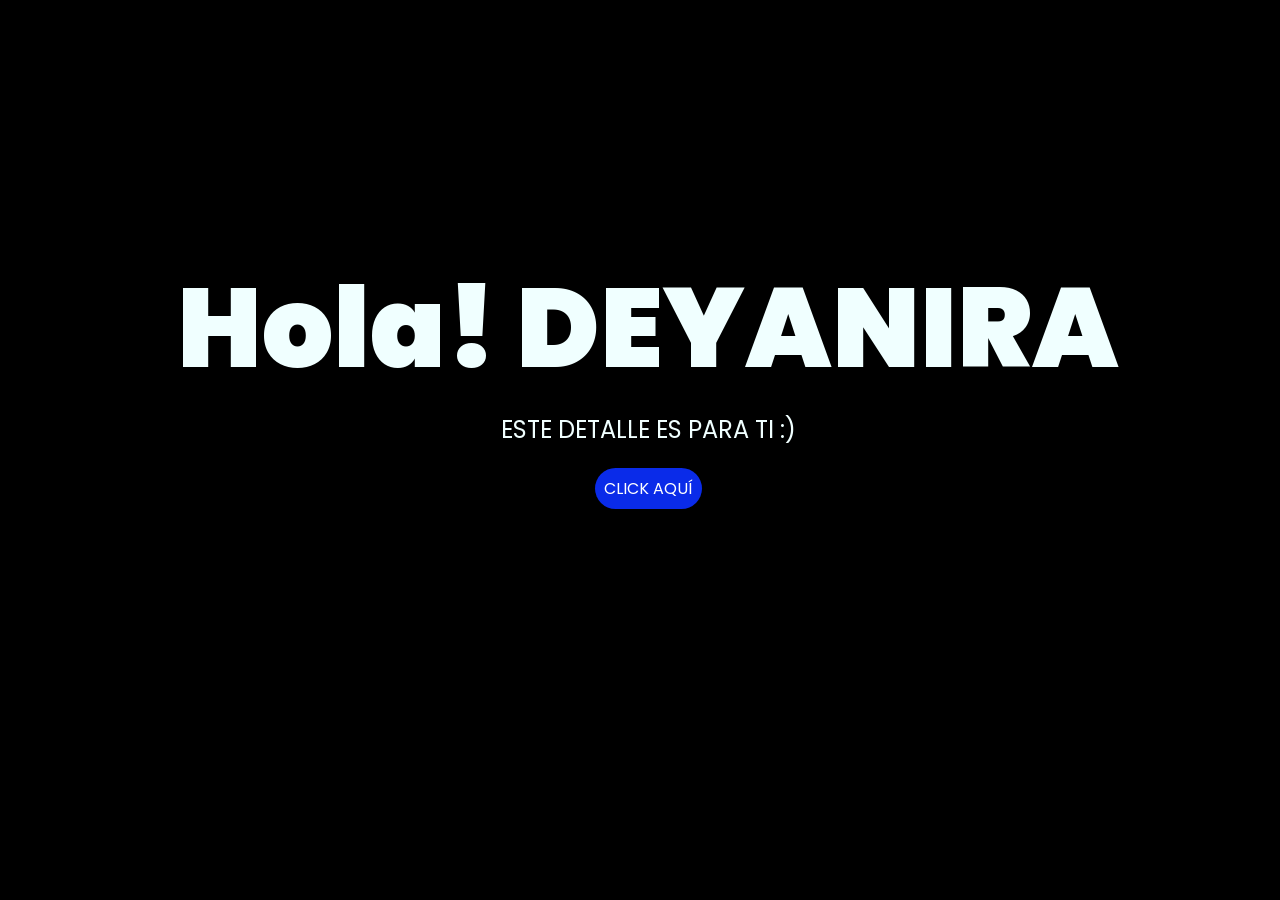
<file: index.html>
<!DOCTYPE html>
<html lang="es">
<head>
    <meta charset="UTF-8">
    <meta name="viewport" content="width=device-width, initial-scale=1.0">
    <link rel="stylesheet" href="css/style.css">
</head>
<body>
    <div class="greetings">
        <span>H</span><span>o</span><span>l</span><span>a</span><span>!</span>
        <span>D</span><span>E</span><span>Y</span><span>A</span><span>N</span><span>I</span><span>R</span><span>A</span>
    </div>
    <div class="description"><span>ESTE DETALLE ES PARA TI :)</span></div>
    <div class="button">
        <button class="botones"><a href="universo.html" style="color: #fff;">CLICK AQUÍ</a></button>
    </div>
    <script src="js/musica.js"></script>
</body>
</html>
</file>
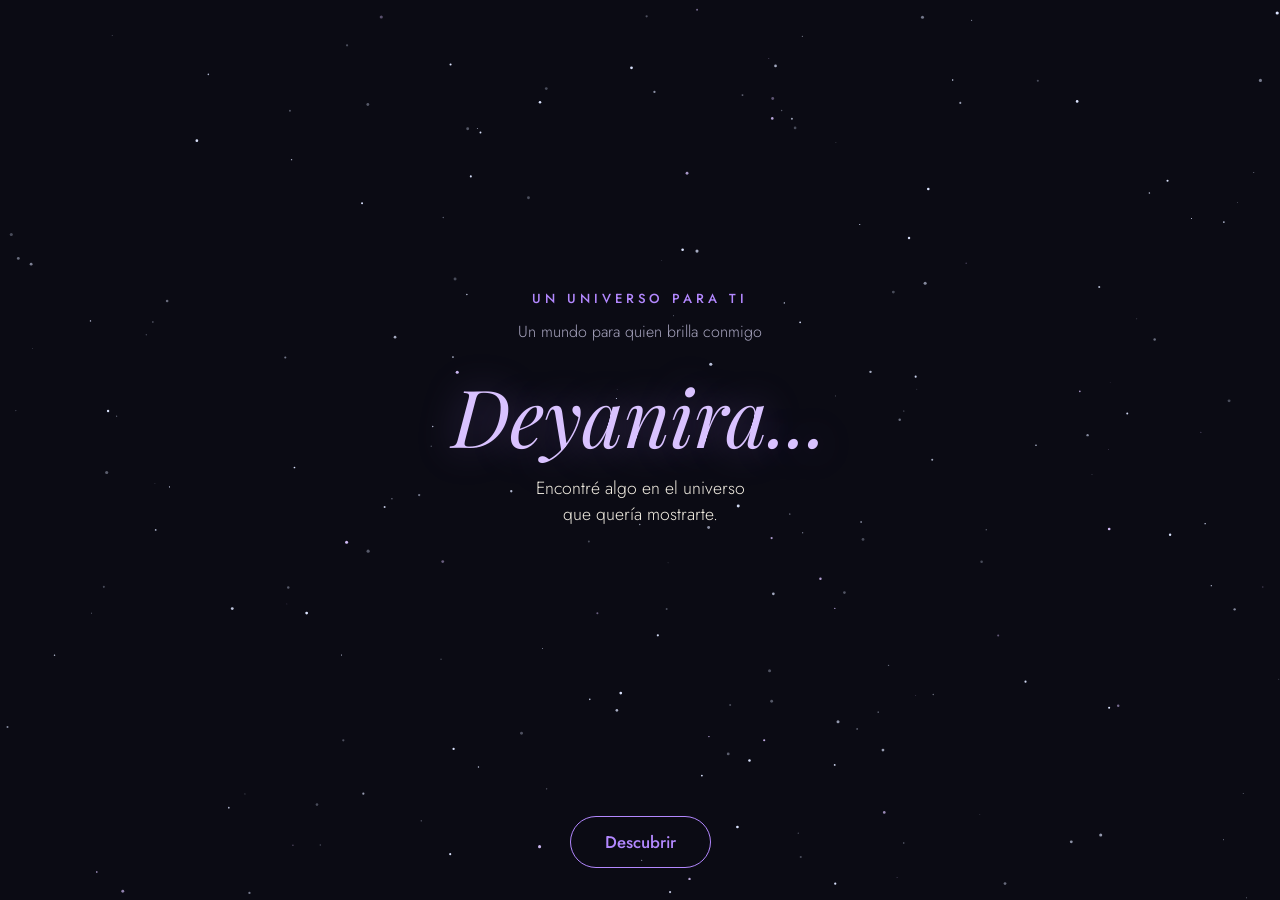
<file: universo.html>
<!DOCTYPE html>
<html lang="es">
<head>
<meta charset="utf-8">
<meta name="viewport" content="width=device-width, initial-scale=1, viewport-fit=cover">
<title>Un universo para ti</title>
<link rel="preconnect" href="https://fonts.googleapis.com">
<link rel="preconnect" href="https://fonts.gstatic.com" crossorigin>
<link href="https://fonts.googleapis.com/css2?family=Jost:wght@300;400;500&family=Playfair+Display:ital,wght@0,400;0,600;1,400&display=swap" rel="stylesheet">
<link rel="stylesheet" href="css/universo.css">
</head>
<body>
<canvas id="sky" aria-hidden="true"></canvas>
<main id="stage" class="welcome">
  <div class="vis" id="vis">
    <div class="planet" aria-hidden="false"><div class="bob"><div class="globe"></div><div class="fws" id="fws"></div></div></div>
  </div>
  <div class="copy" id="copy" aria-live="polite"></div>
  <div class="ctl"><button id="btn" type="button">Descubrir</button></div>
</main>
<div class="photo" id="photo" tabindex="-1" hidden role="dialog" aria-modal="true" aria-label="Foto">
  <figure class="polaroid"><img alt="Foto de Deyanira" hidden><div class="fb" hidden>💜<small></small></div><figcaption></figcaption></figure>
  <p class="x">Toca para cerrar</p>
</div>
<script src="js/musica.js"></script>
<script src="js/universo.js"></script>
</body>
</html>
</file>
<file: css/style.css>
@import url('https://fonts.googleapis.com/css2?family=Poppins:ital,wght@0,500;1,900&display=swap');
*{
    font-family: 'Poppins',cursive;
}
body{
    color: azure;
    width: 100%;
    height: 82vh;
    display: flex;
    flex-direction: column;
    align-items: center;
    justify-content: center;
    background-color: black;
    /* padding-top: -30; */
}

.botones{
    padding: 9px;
    border-radius: 80px;
    background-color: transparent;
    border: none;
}

.botones a{
    background-color: #0a2be9;
    padding: 9px;
    border-radius: 80px;
    -webkit-border-radius: 80px;
    -moz-border-radius: 80px;
    -ms-border-radius: 80px;
    -o-border-radius: 80px;

}

.botones a:focus{
    background-color: rgb(50, 194, 194);
}

.greetings{
    font-size: 7rem;
    font-weight: 900;
}
.greetings > span{
    animation: glow 2.5s ease-in-out infinite;
}
@keyframes glow{
    0%, 100%{
        color: #fff;
        text-shadow: 0 0 12px #39c6d6, 0 0 50px #39c6d6, 0 0 100px #39c6d6;
    }
    10%, 90%{
        color: #111;
        text-shadow: none;
    }
}
.greetings > span:nth-child(2){
    animation-delay: .2s ;
}
.greetings > span:nth-child(3){
    animation-delay: .4s ;
}
.greetings > span:nth-child(4){
    animation-delay: .6s;
}
.greetings > span:nth-child(5){
    animation-delay: .8s;
}
.greetings > span:nth-child(6){
    animation-delay: 1s;
}
.greetings > span:nth-child(7){
    animation-delay: 1.2s;
}
.greetings > span:nth-child(8){
    animation-delay: 1.4s;
}
.greetings > span:nth-child(9){
    animation-delay: 1.6s;
}
.greetings > span:nth-child(10){
    animation-delay: 1.8s;
}
.greetings > span:nth-child(11){
    animation-delay: 2s;
}
.greetings > span:nth-child(12){
    animation-delay: 2.2s;
}
.greetings > span:nth-child(13){
    animation-delay: 2.4s;
}
.greetings > span:nth-child(14){
    animation-delay: 2.6s;
}
.greetings > span:nth-child(15){
    animation-delay: 2.8s;
}
.description{
    font-size: 1.5rem;
    margin-bottom: 20px;
}

.button a{
    text-decoration: none;
    font-size: 1rem;
    color: #111;
}

@media screen and (max-width:574px){
    .greetings{
        display: block;
        font-size: 4rem;
        font-weight: 800;
        text-align: center;
    }
    .description{
        font-size: 2rem;
    }
    
    .button a{
        font-size: 1rem;
    }
}
</file>
<file: css/universo.css>
:root{--bg:#0b0b14;--ink:#f4efe4;--gold:#b388ff;--gold2:#d9c2ff;--muted:#a9a6c0;
--serif:"Playfair Display",Georgia,"Times New Roman",serif;--sans:"Jost",system-ui,-apple-system,"Segoe UI",sans-serif;
color-scheme:dark;box-sizing:border-box;padding-top:env(safe-area-inset-top,0px);padding-bottom:env(safe-area-inset-bottom,0px)}
html{height:100%;background:var(--bg);scroll-padding-top:env(safe-area-inset-top,0px)}
body{margin:0;height:100%;background:var(--bg);color:var(--ink);font-family:var(--sans);overflow:hidden}
#sky{position:fixed;inset:0;width:100%;height:100%}
#stage{position:relative;height:100%;display:flex;flex-direction:column;align-items:center;padding:0 16px;box-sizing:border-box}
.vis{flex:1 1 0;position:relative;width:100%;min-height:0}
.welcome .vis{flex:0 0 0}
.copy{position:relative;z-index:2;width:min(100%,600px);min-height:10rem;display:flex;flex-direction:column;align-items:center;justify-content:center;text-align:center;gap:12px;transition:opacity .35s,transform .35s}
.welcome .copy{margin:auto 0;min-height:0}
.copy.out{opacity:0;transform:translateY(8px)}
.ctl{position:relative;z-index:2;height:84px;display:flex;align-items:flex-start;justify-content:center}
.kick{margin:0;color:var(--gold);letter-spacing:.3em;font-size:.82rem;font-weight:500}
.ksub{margin:0 0 18px;color:var(--muted);font-weight:300;font-size:1rem}
.big{margin:0;font-family:var(--serif);font-weight:400;font-style:italic;font-size:clamp(2.6rem,13vw,5rem);line-height:1.05;color:var(--gold2);text-shadow:0 0 38px rgba(179,136,255,.35)}
.sub{margin:6px 0 0;font-weight:300;font-size:1.1rem;color:var(--ink);max-width:24ch;line-height:1.5}
.line{margin:0;font-family:var(--serif);font-size:clamp(1.3rem,4.8vw,1.9rem);line-height:1.45;max-width:26ch;text-wrap:balance}
.cnt{margin:0;color:var(--muted);font-size:.95rem;font-weight:300}
.card{border:1px solid rgba(179,136,255,.55);border-radius:20px;padding:26px 38px;background:rgba(18,16,38,.62);backdrop-filter:blur(6px);box-shadow:0 0 50px rgba(179,136,255,.12)}
.card .to{margin:0;font-family:var(--serif);font-size:clamp(1.8rem,7vw,2.4rem);color:var(--gold2)}
.card .from{margin:10px 0 0;font-family:var(--serif);font-style:italic;color:var(--ink);font-size:1.15rem}
#btn{font:500 1.05rem var(--sans);color:var(--gold);background:transparent;border:1px solid var(--gold);border-radius:999px;padding:13px 34px;cursor:pointer;transition:background .25s,color .25s,opacity .4s}
#btn:hover{background:var(--gold);color:#140a26}
#btn:focus-visible,.fl:focus-visible{outline:2px solid var(--gold2);outline-offset:4px}
#btn.hide{opacity:0;pointer-events:none}
.planet{position:absolute;left:50%;top:56%;--S:min(54vmin,290px);width:var(--S);height:var(--S);transform:translate(-50%,-50%) scale(.12);opacity:0;transition:transform 2.2s cubic-bezier(.2,.8,.2,1),opacity 1.4s}
.pl .planet{transform:translate(-50%,-50%) scale(1);opacity:1}
.bob{position:absolute;inset:0;animation:bob 6s ease-in-out infinite}
@keyframes bob{50%{transform:translateY(-8px)}}
.globe{position:absolute;inset:0;border-radius:50%;
background:radial-gradient(circle at 70% 62%,rgba(0,0,30,.28) 0 9%,transparent 10%),radial-gradient(circle at 26% 68%,rgba(0,0,30,.22) 0 6%,transparent 7%),radial-gradient(circle at 32% 28%,#8a72ea 0%,#4f3bb0 38%,#291f66 72%,#110c38 100%);
box-shadow:inset -22px -26px 50px rgba(0,0,10,.6),0 0 70px rgba(150,110,255,.28)}
.fw{position:absolute;left:50%;top:50%;width:0;height:0;transform:rotate(var(--a)) translateY(calc(var(--S) / -2 + 6px))}
.fl{position:absolute;left:-23px;bottom:0;width:46px;height:var(--h);padding:0;border:0;background:none;cursor:pointer;transform-origin:50% 100%;transform:scale(0);
transition:transform 1.8s cubic-bezier(.3,1.5,.5,1) var(--d),opacity .8s,filter .6s}
.fl:disabled{cursor:default}
.fl::after{content:"";position:absolute;inset:-8px}
.stem{position:absolute;left:50%;margin-left:-2px;width:4px;top:38px;bottom:0;border-radius:2px;background:linear-gradient(#5aa14a,#2f6a33)}
.stem::before{content:"";position:absolute;left:3px;top:46%;width:15px;height:8px;border-radius:0 90% 0 90%;background:#4a9440;transform:rotate(-22deg);transform-origin:0 50%}
.head{position:absolute;top:0;left:0;width:46px;height:46px;transition:filter .5s}
.bloom .fl{transform:scale(1)}
.fl.on .head{filter:drop-shadow(0 0 9px rgba(217,194,255,.95))}
.fl:not(:disabled):hover .head{filter:drop-shadow(0 0 7px rgba(217,194,255,.8))}
.fin .fl{opacity:.28}
.fin .fw.ch .fl{opacity:1;transform:scale(1.4);transition-delay:0s,0s,0s;filter:drop-shadow(0 0 16px rgba(190,150,255,.9))}
@media (prefers-reduced-motion:reduce){*{transition-duration:.01ms!important;animation:none!important}}
.photo{position:fixed;inset:0;z-index:10;display:flex;flex-direction:column;align-items:center;justify-content:center;gap:18px;padding:20px;background:rgba(6,6,14,.8);backdrop-filter:blur(4px);opacity:0;transition:opacity .35s;cursor:pointer;outline:none}
.photo[hidden]{display:none}
.photo.show{opacity:1}
.polaroid{margin:0;background:#f6f1fb;padding:14px 14px 18px;border-radius:6px;width:min(80vw,340px);box-shadow:0 18px 60px rgba(0,0,0,.6),0 0 60px rgba(179,136,255,.22);transform:rotate(-2deg) scale(.88);transition:transform .5s cubic-bezier(.3,1.4,.5,1)}
.photo.show .polaroid{transform:rotate(-2deg) scale(1)}
.polaroid img,.polaroid .fb{display:block;width:100%;aspect-ratio:4/5;object-fit:cover;object-position:50% 22%;border-radius:2px;background:#d8cfe8}
.polaroid .fb{display:flex;flex-direction:column;align-items:center;justify-content:center;gap:8px;padding:16px;box-sizing:border-box;text-align:center;font-size:2.6rem;color:#5a3f8a}
.polaroid .fb small{font:400 .85rem var(--sans)}
.polaroid img[hidden],.polaroid .fb[hidden]{display:none}
.polaroid figcaption{margin-top:14px;text-align:center;font:italic 1.35rem var(--serif);color:#2a1c44}
.photo .x{margin:0;color:var(--muted);font-size:.9rem;font-weight:300}
</file>
